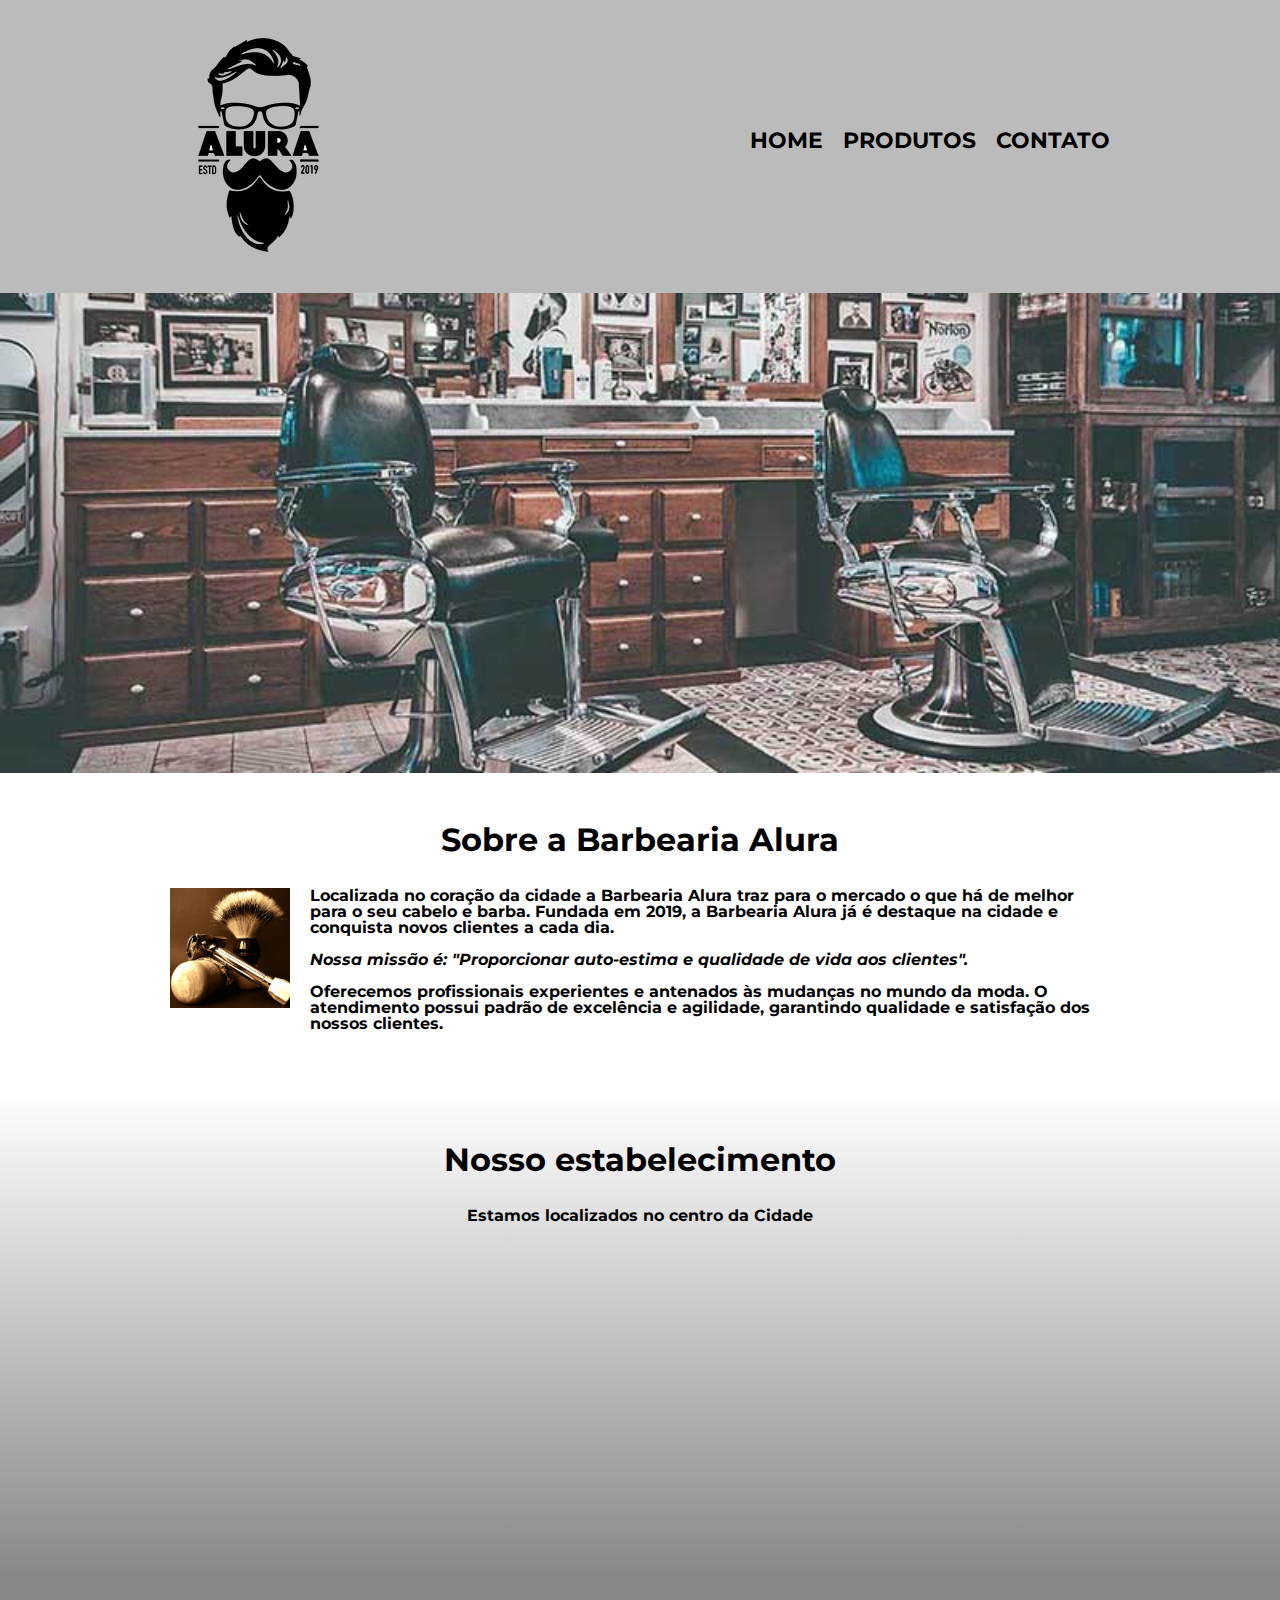
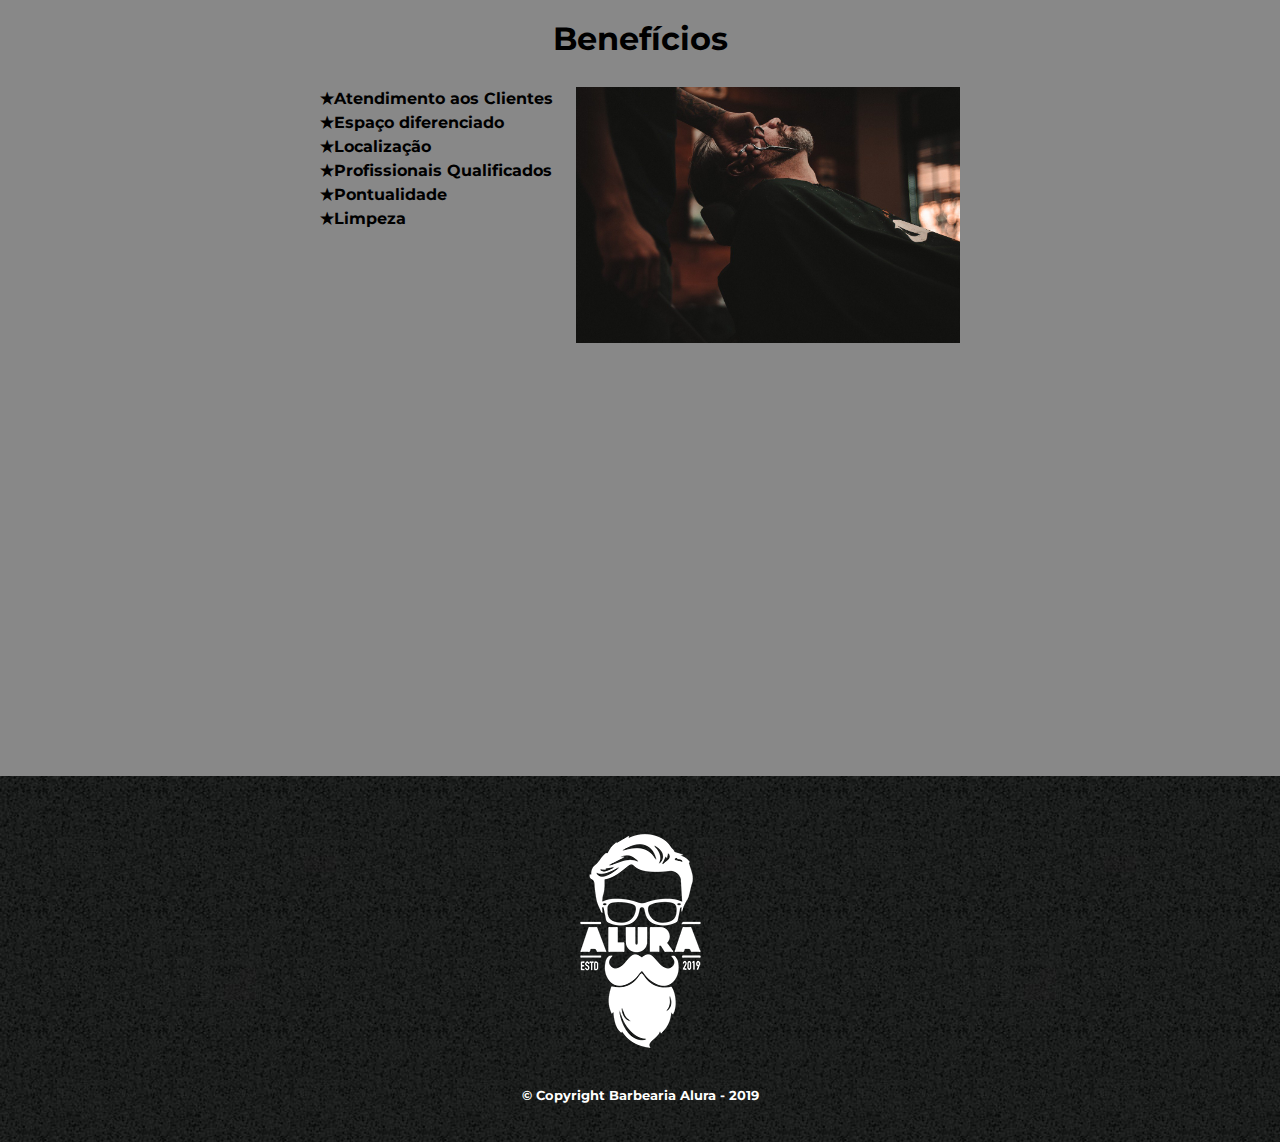
<file: index.html>
<!DOCTYPE html>
<html lang="pt-br">
	<head>
		<meta charset="UTF-8">
		<meta name="viewport" content="width=device-width">
		<title>Barbearia Alura</title>

		<link rel="stylesheet" href="reset.css">
		<link rel="stylesheet" href="style.css">
		<link rel="preconnect" href="https://fonts.googleapis.com">
		<link rel="preconnect" href="https://fonts.gstatic.com" crossorigin>
		<link href="https://fonts.googleapis.com/css2?family=Montserrat:wght@100&display=swap" rel="stylesheet">
	</head>

	<body>
		<header>
			<div class="caixa">
				<h1><img src="images/logo.png"></h1>

				<nav>
					<ul>
						<li><a href="index.html">Home</a></li>
						<li><a href="produtos.html">Produtos</a></li>
						<li><a href="contato.html">Contato</a></li>
					</ul>
				</nav>
			</div>
		</header>

		<img class="banner" src="images/banner.jpg">

		<main>
			<section class="principal">
				<h2 class="titulo-principal">Sobre a Barbearia Alura</h2>

				<img class="utensilios" src="images/utensilios.jpg" alt="Utensilios de um barbeiro.">
		 
				<p>Localizada no coração da cidade a <strong>Barbearia Alura</strong> traz para o mercado o que há de melhor para o seu cabelo e barba. Fundada em 2019, a Barbearia Alura já é destaque na cidade e conquista novos clientes a cada dia.</p>

				<p id="missao"><em>Nossa missão é: <strong>"Proporcionar auto-estima e qualidade de vida aos clientes"</strong>.</em></p>

				<p>Oferecemos profissionais experientes e antenados às mudanças no mundo da moda. O atendimento possui padrão de excelência e agilidade, garantindo qualidade e satisfação dos nossos clientes.</p>
			</section>

			<section class="mapa">
				<h3 class="titulo-principal">Nosso estabelecimento</h3>
				<p>Estamos localizados no centro da Cidade</p>
				<div class="mapa-conteudo">
				<iframe src="https://www.google.com/maps/embed?pb=!1m18!1m12!1m3!1d3657.1974902965685!2d-46.65868834997296!3d-23.561349567400626!2m3!1f0!2f0!3f0!3m2!1i1024!2i768!4f13.1!3m3!1m2!1s0x94ce59c8da0aa315%3A0xd59f9431f2c9776a!2sAv.%20Paulista%2C%20S%C3%A3o%20Paulo%20-%20SP!5e0!3m2!1spt-BR!2sbr!4v1650150023729!5m2!1spt-BR!2sbr" width="100%" height="300" style="border:0;" allowfullscreen="" loading="lazy" referrerpolicy="no-referrer-when-downgrade"></iframe>
				</div>
			</section>

			<section class="beneficios">
				<h3 class="titulo-principal">Benefícios</h3>

				<div class="conteudo-beneficios">
				<ul class="lista-beneficios">
					<li class="itens">Atendimento aos Clientes</li>
					<li class="itens">Espaço diferenciado</li>
					<li class="itens">Localização</li>
					<li class="itens">Profissionais Qualificados</li>
					<li class="itens">Pontualidade</li>
					<li class="itens">Limpeza</li>
				</ul><img src="images/beneficios.jpg" class="imagem-beneficios">
				</div>

					<div class="video">
					<iframe width="100%" height="315" src="https://www.youtube.com/embed/V_6wMST93is" title="YouTube video player" frameborder="0" allow="accelerometer; autoplay; clipboard-write; encrypted-media; gyroscope; picture-in-picture" allowfullscreen></iframe>
					</div>
			</section>

		</main>

		<footer>
			<img src="images/logo-branco.png">
			<p class="copyright">&copy; Copyright Barbearia Alura - 2019</p>
		</footer>
	</body>
</html>
</file>
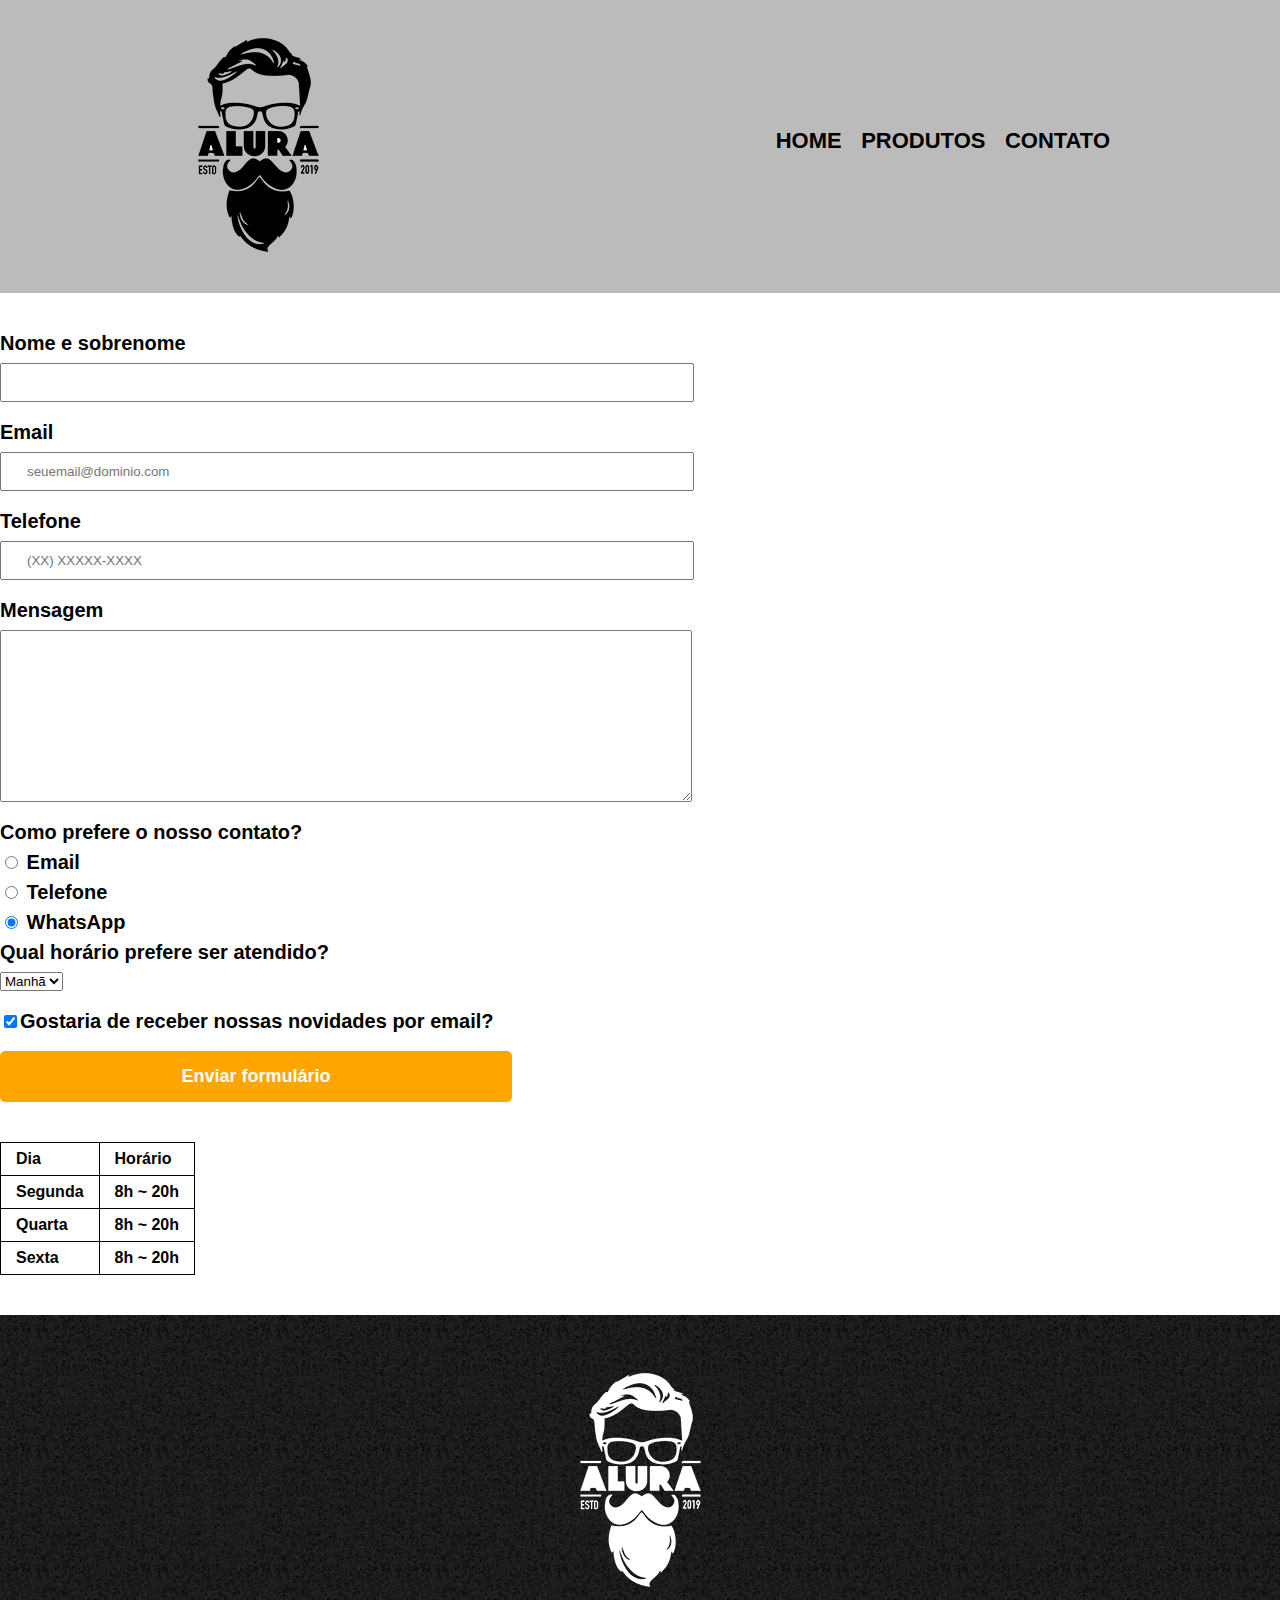
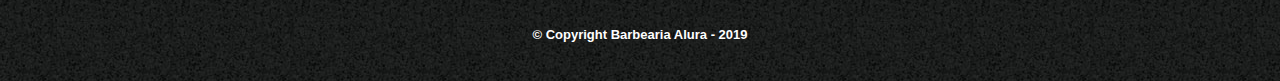
<file: contato.html>
<!DOCTYPE html>
<html>
	<head>
		<meta charset="UTF-8">
		<title>Contato - Barbearia Alura</title>

		<link rel="stylesheet" href="reset.css">
		<link rel="stylesheet" href="style.css">
	</head>
	<body>
		<header>
			<div class="caixa">
				<h1><img src="images/logo.png" alt="Logo da Barbearia Alura"></h1>

				<nav>
					<ul>
						<li><a href="index.html">Home</a></li>
						<li><a href="produtos.html">Produtos</a></li>
						<li><a href="contato.html">Contato</a></li>
					</ul>
				</nav>
			</div>
		</header>

		<main>
			<form>
				<label for="nomesobrenome">Nome e sobrenome</label>
				<input type="text" id="nomesobrenome" class="input-padrao" required>

				<label for="email">Email</label>
				<input type="email" id="email" class="input-padrao" required placeholder="seuemail@dominio.com">

				<label for="telefone">Telefone</label>
				<input type="tel" id="telefone" class="input-padrao" required placeholder="(XX) XXXXX-XXXX">

				<label for="mensagem">Mensagem</label>
				<textarea cols="70" rows="10" id="mensagem" class="input-padrao" required></textarea>

				<fieldset>
					<legend>Como prefere o nosso contato?</legend>
					<label for="radio-email"><input type="radio" name="contato" value="email" id="radio-email"> Email</label>
					
					<label for="radio-telefone"><input type="radio" name="contato" value="telefone" id="radio-telefone"> Telefone</label>
					
					<label for="radio-whatsapp"><input type="radio" name="contato" value="whatsapp" id="radio-whatsapp" checked> WhatsApp</label>
				</fieldset>

				<fieldset>
					<legend>Qual horário prefere ser atendido?</legend>
					<select>
						<option>Manhã</option>
						<option>Tarde</option>
						<option>Noite</option>
					</select>
				</fieldset>

				<label class="checkbox"><input type="checkbox" checked>Gostaria de receber nossas novidades por email?</label>

				<input type="submit" value="Enviar formulário" class="enviar">
			</form>

			<table>
				<tr>
					<td>Dia</td>
					<td>Horário</td>
				</tr>
				<tr>
					<td>Segunda</td>
					<td>8h ~ 20h</td>
				</tr>
				<tr>
					<td>Quarta</td>
					<td>8h ~ 20h</td>
				</tr>
				<tr>
					<td>Sexta</td>
					<td>8h ~ 20h</td>
				</tr>
			</table>
		</main>

		<footer>
			<img src="images/logo-branco.png" alt="Logo da Barbearia Alura">
			<p class="copyright">&copy; Copyright Barbearia Alura - 2019</p>
		</footer>
	</body>
</html>
</file>
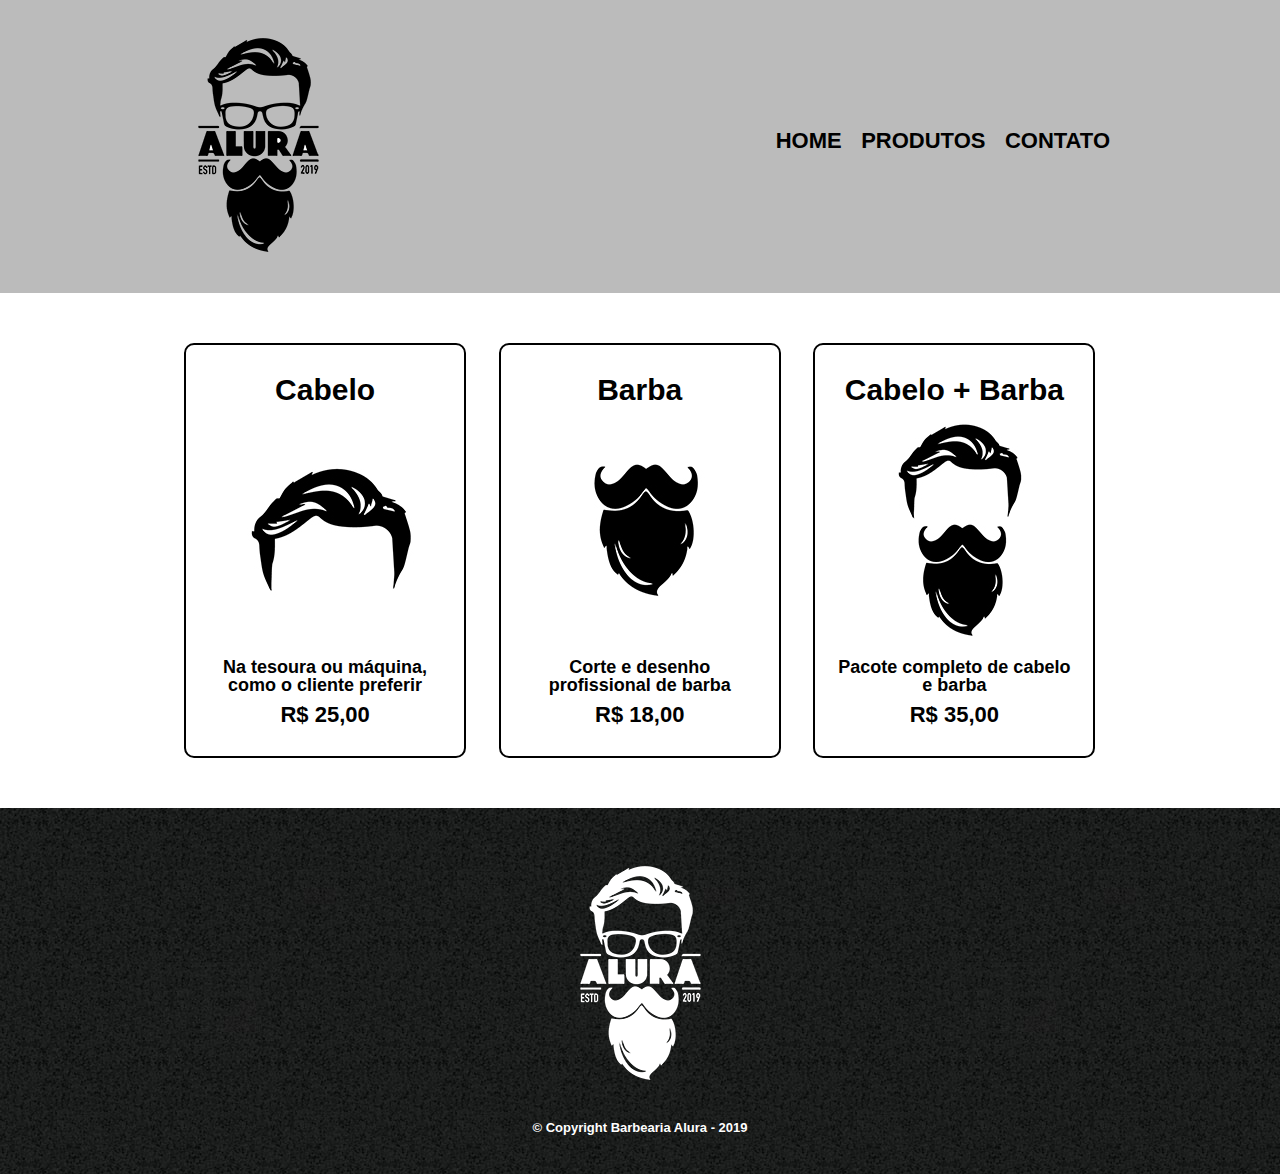
<file: produtos.html>
<!DOCTYPE html>
<html>
	<head>
		<meta charset="UTF-8">
		<title>Produtos - Barbearia Alura</title>

		<link rel="stylesheet" href="reset.css">
		<link rel="stylesheet" href="style.css">
	</head>
	<body>
		<header>
			<div class="caixa">
				<h1><img src="images/logo.png"></h1>

				<nav>
					<ul>
						<li><a href="index.html">Home</a></li>
						<li><a href="produtos.html">Produtos</a></li>
						<li><a href="contato.html">Contato</a></li>
					</ul>
				</nav>
			</div>
		</header>

		<main>
			<ul class="produtos">
				<li>
					<h2>Cabelo</h2>
					<img src="images/cabelo.jpg">
					<p class="produto-descricao">Na tesoura ou máquina, como o cliente preferir</p>
					<p class="produto-preco">R$ 25,00</p>
				</li>
				<li>
					<h2>Barba</h2>
					<img src="images/barba.jpg">
					<p class="produto-descricao">Corte e desenho profissional de barba</p>
					<p class="produto-preco">R$ 18,00</p>
				</li>
				<li>
					<h2>Cabelo + Barba</h2>
					<img src="images/cabelo+barba.jpg">
					<p class="produto-descricao">Pacote completo de cabelo e barba</p>
					<p class="produto-preco">R$ 35,00</p>
				</li>
			</ul>
		</main>

		<footer>
			<img src="images/logo-branco.png">
			<p class="copyright">&copy; Copyright Barbearia Alura - 2019</p>
		</footer>
	</body>
</html>
</file>
<file: style.css>
body{
	font-family: 'Montserrat', sans-serif;
	font-weight: bold;
}
header {
	background: #BBBBBB;
	padding: 20px 0;
}

.caixa {
	position: relative;
	width: 940px;
	margin: 0 auto;
}

nav {
	position: absolute;
	top: 110px;
	right: 0;
}

nav li {
	display: inline;
	margin: 0 0 0 15px;
}

nav a {
	text-transform: uppercase;
	color: #000000;
	font-weight: bold;
	font-size: 22px;
	text-decoration: none;
}

nav a:hover {
	color: #C78C19;
	text-decoration: underline;
}

.produtos {
	width: 940px;
	margin: 0 auto;
	padding: 50px 0;
}

.produtos li {
	display: inline-block;
	text-align: center;
	width: 30%;
	vertical-align: top;
	margin: 0 1.5%;
	padding: 30px 20px;
	box-sizing: border-box;
	border: 2px solid #000000;
	border-radius: 10px;
}

.produtos li:hover {
	border-color: #C78C19;
}

.produtos li:active {
	border-color: #088C19;	
}

.produtos li:hover h2 {
	font-size: 34px;
}

.produtos h2 {
	font-size: 30px;
	font-weight: bold;
}

.produto-descricao {
	font-size: 18px;
}

.produto-preco {
	font-size: 22px;
	font-weight: bold;
	margin-top: 10px;
}

footer {
	text-align: center;
	background: url("images/bg.jpg");
	padding: 40px 0;
}

.copyright {
	color: #FFFFFF;
	font-size: 13px;
	margin: 20px 0 0;
}

main {
	
}

form {
	margin: 40px 0;
}

form label, form legend {
	display:block;
	font-size: 20px;
	margin: 0 0 10px;
}

.input-padrao {
	display: block;
	margin: 0 0 20px;
	padding: 10px 25px;
	width: 50%;
}

.checkbox {
	margin: 20px 0;
}

.enviar {
	width:40%;
	padding: 15px 0;
	background: orange;
	color: white;
	font-weight: bold;
	font-size: 18px;
	border: none;
	border-radius: 5px;
	transition: 1s all;
	cursor: pointer;
}

.enviar:hover {
	background: darkorange;
	transform: scale(1.2);
}

table {
	margin: 20px 0 40px;
}

thead {
	background: #555555;
	color: white;
	font-weight: bold;
}

td, th {
	border: 1px solid #000000;
	padding: 8px 15px;
}


/* css da página inicial */
.banner {
	width:100%;
}

.titulo-principal {
	text-align: center;
	font-size: 2em;
	margin: 0 0 1em;
	clear: left;
}

.principal{
	padding: 3em 0;
	background: #FEFEFE;
	width: 940px;
	margin: 0 auto;
}

.principal p {
	margin: 0 0 1em;
}

.principal strong {
	font-weight: bold;
}

.principal em {
	font-style: italic;
}

.utensilios {
	width: 120px;
	float: left;
	margin: 0 20px 20px 0;
}

.mapa-conteudo{
	width: 940px;
	margin: 0 auto;
}

.mapa{
	padding: 3em 0;
	background: linear-gradient(#FEFEFE, #888888);
}
.mapa p {
	margin: 0, 0, 2em;
	text-align: center;
}

.video {
	width: 560px;
	margin: 2em auto;
}

.beneficios{
	padding: 3em 0;
	background: #888888;
}
.conteudo-beneficios{
	width: 640px;
	margin: 0 auto;
}
.lista-beneficios{
	width: 40%;
	display: inline-block;
	vertical-align: top;

}
.imagem-beneficios {
	width: 60%;
}

.itens::before{
	content: "★";
}

.itens{
	line-height: 1.5;
}

@media screen and (max-width: 480px) {
    .caixa, .principal, .conteudo-beneficios, .mapa-conteudo, .video {
        width: auto;
    }

    h1 {
        text-align: center;
    }

    nav {
        position: static;
    }

    .lista-beneficios, .imagem-beneficios {
        width: 100%;
    }
}
</file>
